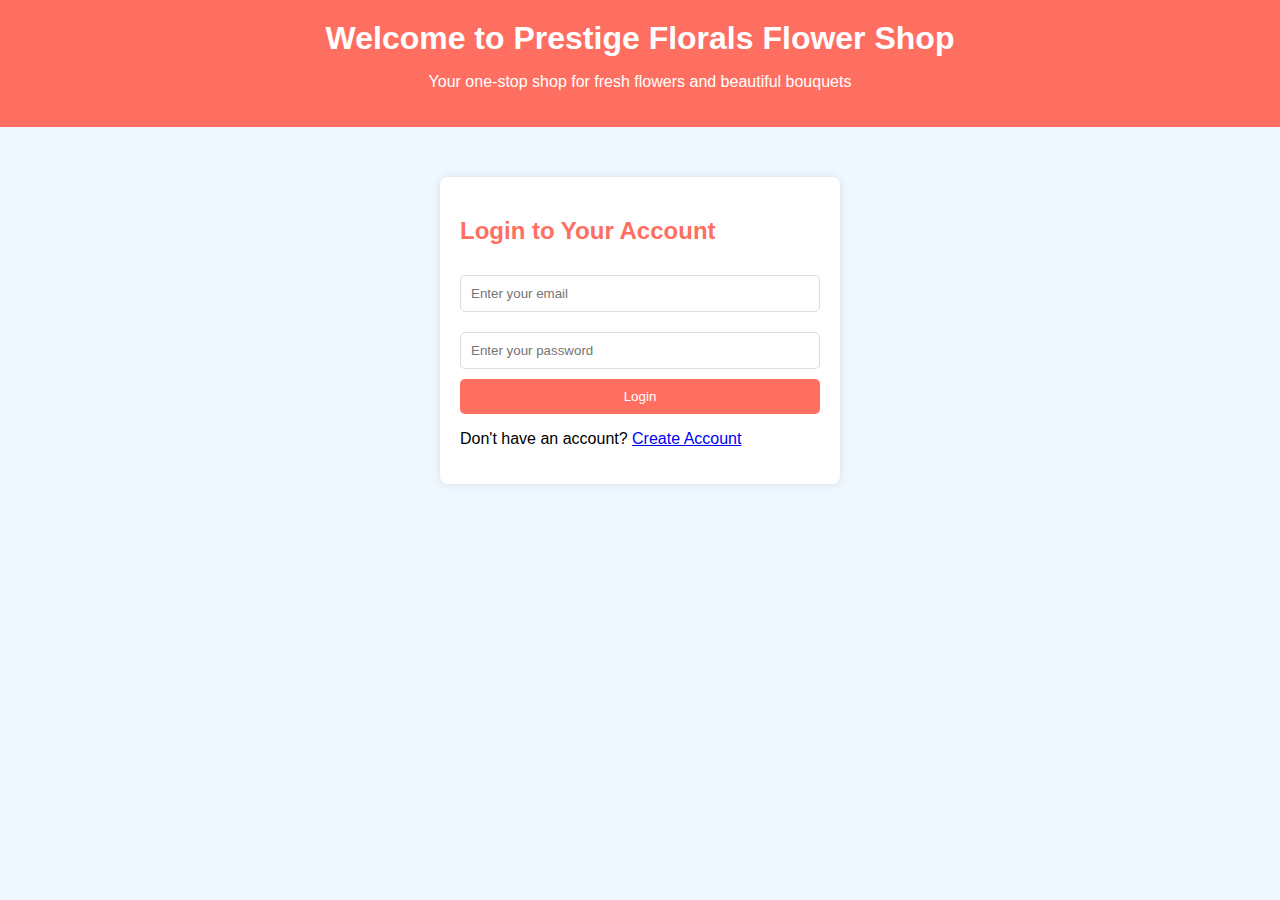
<file: FLOWERSHOP WEBSITE/index.html>
<!DOCTYPE html>
<html lang="en">
<head>
    <meta charset="UTF-8">
    <meta name="viewport" content="width=device-width, initial-scale=1.0">
    <title>Prestige Florals</title>
    <link rel="stylesheet" href="styles.css">

    <style>
        /* CENTERED MODAL */
        .modal {
            position: fixed;
            top: 0;
            left: 0;
            width: 100%;
            height: 100%;
            background: rgba(0,0,0,0.5);
            display: none;
            justify-content: center;
            align-items: center;
        }
        .modal-content {
            background: white;
            padding: 20px;
            width: 300px;
            border-radius: 8px;
            text-align: center;
        }
    </style>
</head>

<body>

<header>
    <h1>Welcome to Prestige Florals Flower Shop</h1>
    <p>Your one-stop shop for fresh flowers and beautiful bouquets</p>
</header>

<!-- Login Form -->
<div class="login-form">
    <h2>Login to Your Account</h2>
    <form id="loginForm">
        <input type="email" id="email" placeholder="Enter your email" required>
        <input type="password" id="password" placeholder="Enter your password" required>
        <button type="submit">Login</button>
    </form>
    <div id="message" class="message"></div>

    <p>Don't have an account? 
        <a href="#" id="openRegister">Create Account</a>
    </p>
</div>

<!-- Registration Modal -->
<div id="registerModal" class="modal">
    <div class="modal-content">
        <h2>Create Account</h2>

        <form id="registerForm">
            <input type="text" id="regUsername" placeholder="Username" required>
            <input type="text" id="regName" placeholder="Full Name" required>
            <input type="email" id="regEmail" placeholder="Email" required>
            <input type="text" id="regAddress" placeholder="Address" required>
            <input type="password" id="regPassword" placeholder="Password" required>
            <button type="submit">Register</button>
        </form>

        <p id="registerMsg"></p>

        <button id="closeRegister">Close</button>
    </div>
</div>

<script>
/* ========================== LOGIN SCRIPT (MOCKAPI) ========================== */
document.getElementById('loginForm').addEventListener('submit', function(event) {
    event.preventDefault();

    const email = document.getElementById('email').value.trim();
    const password = document.getElementById('password').value.trim();
    const messageDiv = document.getElementById('message');

    const apiURL = "https://6926e47626e7e41498fc03c3.mockapi.io/users/users";

    fetch(apiURL)
        .then(res => res.json())
        .then(users => {
            const user = users.find(u => u.email === email && u.password === password);

            if (user) {
                messageDiv.textContent = "Login successful! Redirecting...";
                messageDiv.style.color = "green";

                // Save logged-in user to localStorage
                localStorage.setItem("loggedInUser", JSON.stringify(user));

                setTimeout(() => {
                    window.location.href = "dashboard.html";
                }, 1500);
            } else {
                messageDiv.textContent = "Invalid email or password.";
                messageDiv.style.color = "red";
            }
        })
        .catch(err => {
            console.error("Login error:", err);
            messageDiv.textContent = "Server error. Try again later.";
            messageDiv.style.color = "red";
        });
});

/* ====================== OPEN / CLOSE REGISTER MODAL ====================== */
document.getElementById('openRegister').onclick = () => {
    document.getElementById('registerModal').style.display = "flex";
};

document.getElementById('closeRegister').onclick = () => {
    document.getElementById('registerModal').style.display = "none";
};

/* ========================== REGISTER SCRIPT (MOCKAPI) ========================== */
document.getElementById('registerForm').addEventListener('submit', function(event) {
    event.preventDefault();

    const username = document.getElementById('regUsername').value.trim();
    const fullname = document.getElementById('regName').value.trim();
    const email = document.getElementById('regEmail').value.trim();
    const address = document.getElementById('regAddress').value.trim();
    const password = document.getElementById('regPassword').value.trim();
    const regMsg = document.getElementById('registerMsg');

    const apiURL = "https://6926e47626e7e41498fc03c3.mockapi.io/users/users";

    fetch(apiURL, {
        method: "POST",
        headers: { "Content-Type": "application/json" },
        body: JSON.stringify({ username, fullname, name: fullname, email, address, password })
    })
    .then(res => res.json())
    .then(data => {
        regMsg.textContent = "Account created successfully!";
        regMsg.style.color = "green";
        console.log("Saved to MockAPI:", data);

        // Clear form after success
        document.getElementById('registerForm').reset();
    })
    .catch(err => {
        regMsg.textContent = "Error creating account!";
        regMsg.style.color = "red";
        console.error(err);
    });
});
</script>

</body>
</html>
</file>
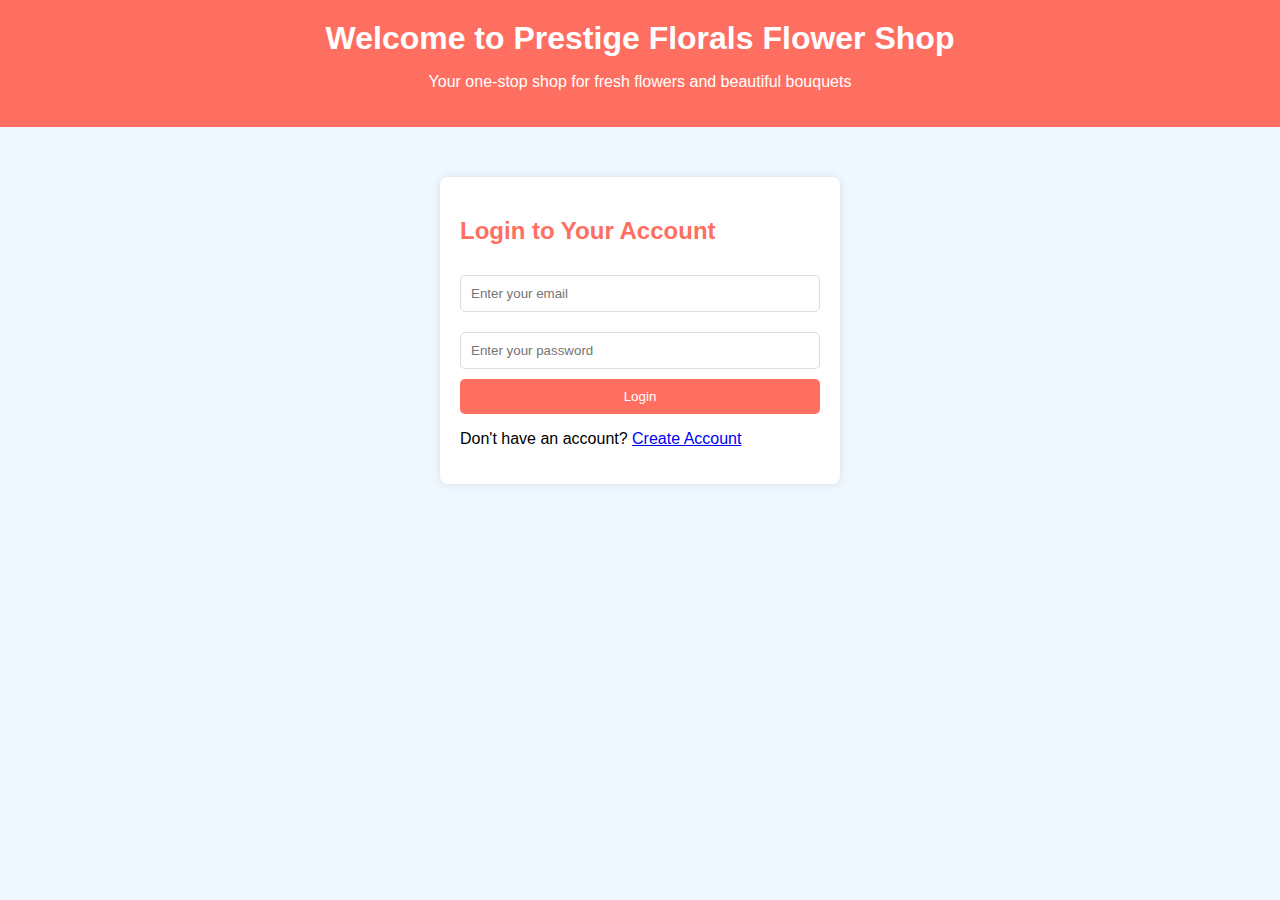
<file: FLOWERSHOP WEBSITE/dashboard.html>
<!DOCTYPE html>
<html lang="en">
<head>
  <meta charset="UTF-8">
  <meta name="viewport" content="width=device-width, initial-scale=1.0">
  <title>Dashboard - Prestige Florals</title>

  <link href="https://fonts.googleapis.com/css2?family=Poppins:wght@400;600&display=swap" rel="stylesheet">

  <style>
    * { margin:0; padding:0; box-sizing:border-box; font-family:'Poppins', sans-serif; }
    body { background:#f2f2f2; color:#333; }

    /* Navbar */
    .navbar { display:flex; justify-content:space-between; align-items:center; background:linear-gradient(90deg, #ff6f61, #ff3b2e); padding:15px 30px; color:#fff; }
    .navbar h1 { font-size:1.8rem; }
    .navbar .user-info { display:flex; align-items:center; gap:10px; }
    .navbar .username { font-weight:600; background: rgba(255,255,255,0.2); padding:5px 10px; border-radius:5px; }
    .navbar button { background-color:#fff; color:#ff3b2e; border:none; padding:8px 15px; border-radius:5px; cursor:pointer; font-weight:600; transition:0.3s ease; }
    .navbar button:hover { background-color:#ffe5e0; }

    /* Hero */
    .hero { text-align:center; padding:50px 20px; background:#fff url('https://picsum.photos/1200/400?blur') center/cover no-repeat; color:#fff; position:relative; border-radius:0 0 20px 20px; margin-bottom:40px; }
    .hero::after { content:''; position:absolute; inset:0; background: rgba(0,0,0,0.4); border-radius:0 0 20px 20px; }
    .hero h2, .hero p { position:relative; z-index:1; }
    .hero h2 { font-size:2.5rem; margin-bottom:10px; }
    .hero p { font-size:1.2rem; }

    /* Section Title */
    .section-title { text-align:center; font-size:2rem; color:#ff3b2e; margin-bottom:30px; font-weight:600; }

    /* Product Cards */
    .product-cards { display:grid; grid-template-columns:repeat(auto-fit, minmax(250px, 1fr)); gap:25px; padding:0 30px 50px 30px; }
    .product-card { background:#fff; border-radius:15px; overflow:hidden; box-shadow:0 6px 18px rgba(0,0,0,0.1); transition:transform 0.3s ease, box-shadow 0.3s ease; }
    .product-card:hover { transform:translateY(-5px); box-shadow:0 12px 24px rgba(0,0,0,0.15); }
    .product-card img { width:100%; height:180px; object-fit:cover; }
    .product-card .card-body { padding:15px; text-align:center; }
    .product-card h3 { font-size:1.2rem; margin-bottom:8px; color:#ff6f61; }
    .product-card p { font-size:0.95rem; color:#555; margin-bottom:10px; }
    .product-card .price { font-weight:600; color:#ff3b2e; margin-bottom:15px; display:block; font-size:1.1rem; }
    .product-card button { padding:10px 20px; background:linear-gradient(90deg,#ff6f61,#ff3b2e); border:none; color:#fff; border-radius:8px; cursor:pointer; font-weight:600; transition:0.3s ease; }
    .product-card button:hover { background:linear-gradient(90deg,#ff3b2e,#ff6f61); }

    /* Cart Window */
    .cart-window { position:fixed; top:80px; right:20px; width:320px; max-height:400px; background:#fff; border-radius:10px; box-shadow:0 6px 18px rgba(0,0,0,0.2); padding:20px; overflow-y:auto; display:none; z-index:1000; }
    .cart-window h3 { text-align:center; margin-bottom:10px; color:#ff3b2e; }
    .cart-window li { display:flex; justify-content:space-between; margin-bottom:8px; }
    .cart-window button#close-cart-btn { margin-top:10px; width:100%; }

    /* Modal */
    .modal { position:fixed; top:0; left:0; width:100%; height:100%; background: rgba(0,0,0,0.5); display:none; justify-content:center; align-items:center; z-index:1001; }
    .modal-content { background:#fff; padding:20px; width:320px; border-radius:10px; text-align:center; }
    .modal-content input { width:90%; margin:8px 0; padding:8px; border-radius:5px; border:1px solid #ccc; }
    .modal-content button { padding:10px 15px; border:none; border-radius:5px; cursor:pointer; font-weight:600; }
  </style>
</head>

<body>

  <!-- Navbar -->
  <nav class="navbar">
    <h1>Prestige Florals</h1>
    <div class="user-info">
      <span class="username" id="username">User</span>
      <button id="cart-btn">Cart (<span id="cart-count">0</span>)</button>
      <button id="checkout-btn">Checkout</button>
      <button id="logout-btn">Log Out</button>
    </div>
  </nav>

  <!-- Hero Section -->
  <section class="hero">
    <h2>Welcome Back!</h2>
    <p>Check out our beautiful collections of fresh flowers</p>
  </section>

  <!-- Products Section -->
  <h2 class="section-title">Our Best Sellers</h2>
  <div class="product-cards" id="product-cards"></div>

  <!-- Cart Window -->
  <div id="cart-window" class="cart-window">
    <h3>Your Cart</h3>
    <ul id="cart-items"></ul>
    <p id="cart-total">Total: ₱0.00</p>
    <button id="close-cart-btn">Close</button>
  </div>

  <!-- Profile Modal -->
  <div id="profileModal" class="modal">
    <div class="modal-content">
      <h2>My Profile</h2>
      <form id="profileForm">
        <input type="text" id="profileUsername" placeholder="Username" required>
        <input type="text" id="profileFullname" placeholder="Full Name" required>
        <input type="email" id="profileEmail" placeholder="Email" required>
        <input type="text" id="profileAddress" placeholder="Address" required>
        <button type="submit">Update Profile</button>
      </form>
      <button id="deleteAccountBtn" style="background-color:#ff3b2e; color:white; margin-top:10px;">Delete Account</button>
      <button id="closeProfileModal" style="margin-top:10px;">Close</button>
      <p id="profileMsg"></p>
    </div>
  </div>

  <!-- Checkout Modal -->
  <div id="checkoutModal" class="modal">
    <div class="modal-content">
      <h2>Order Placed!</h2>
      <p id="checkoutMsg"></p>
      <button id="closeCheckoutModal">Close</button>
    </div>
  </div>

<script>
/* ==========================================================
   1. LOAD LOGGED-IN USER
=========================================================== */
const loggedUser = JSON.parse(localStorage.getItem("loggedInUser"));
if(!loggedUser) window.location.href="index.html";
document.getElementById("username").textContent = loggedUser.name;

/* ==========================================================
   2. LOG OUT BUTTON
=========================================================== */
document.getElementById("logout-btn").addEventListener("click", ()=>{
  localStorage.removeItem("loggedInUser");
  window.location.href="index.html";
});

/* ==========================================================
   3. CART SYSTEM
=========================================================== */
let cart = JSON.parse(localStorage.getItem('cart'))||[];
function updateCartCount(){ document.getElementById('cart-count').textContent = cart.length; }
function updateCartWindow(){
  const cartItemsUl = document.getElementById('cart-items');
  const cartTotalP = document.getElementById('cart-total');
  cartItemsUl.innerHTML='';
  let total=0;
  cart.forEach((item,index)=>{
    const li=document.createElement('li');
    li.textContent = `${item.name} - ₱${item.price}`;
    const removeBtn = document.createElement('button');
    removeBtn.textContent='Remove';
    removeBtn.addEventListener('click',()=>{
      cart.splice(index,1);
      localStorage.setItem('cart', JSON.stringify(cart));
      updateCartCount();
      updateCartWindow();
    });
    li.appendChild(removeBtn);
    cartItemsUl.appendChild(li);
    total+=item.price;
  });
  cartTotalP.textContent=`Total: ₱${total.toFixed(2)}`;
}
document.getElementById('cart-btn').addEventListener('click',()=>{ 
  const cw=document.getElementById('cart-window'); 
  cw.style.display = cw.style.display==='block'?'none':'block';
});
document.getElementById('close-cart-btn').addEventListener('click',()=>{ 
  document.getElementById('cart-window').style.display='none';
});

/* ==========================================================
   4. PRODUCTS
=========================================================== */
const products=[
  {id:1,name:"Rose Bouquet",price:500,desc:"Beautiful fresh red roses for your loved ones.",image:"images/Rose.jpg"},
  {id:2,name:"Lily Bouquet",price:730.50,desc:"Elegantly fragrant lilies for any occasion.",image:"images/Lily.jpg"},
  {id:3,name:"Tulip Bouquet",price:1000.06,desc:"Bright and colorful tulips to brighten your day.",image:"images/Tulip.jpg"},
  {id:4,name:"Sunflower Bouquet",price:650,desc:"Cheerful sunflowers to bring sunshine to any room.",image:"images/Sunflower.jpg"}
];
const productContainer=document.getElementById('product-cards');
products.forEach(item=>{
  const card=document.createElement('div');
  card.classList.add('product-card');
  card.setAttribute('data-name',item.name);
  card.setAttribute('data-price',item.price);
  card.innerHTML=`
    <img src="${item.image}" alt="${item.name}">
    <div class="card-body">
      <h3>${item.name}</h3>
      <p>${item.desc}</p>
      <span class="price">₱${item.price}</span>
      <button class="add-to-cart-btn">Add to Cart</button>
    </div>
  `;
  productContainer.appendChild(card);
});
document.querySelectorAll('.add-to-cart-btn').forEach(btn=>{
  btn.addEventListener('click',function(){
    const card=this.closest('.product-card');
    const name=card.getAttribute('data-name');
    const price=parseFloat(card.getAttribute('data-price'));
    cart.push({name,price});
    localStorage.setItem('cart', JSON.stringify(cart));
    updateCartCount();
    updateCartWindow();
    alert(`${name} added to cart!`);
  });
});

/* ==========================================================
   5. CHECKOUT (MODAL WITH TOTAL AMOUNT)
=========================================================== */
const checkoutModal = document.getElementById("checkoutModal");
const checkoutMsg = document.getElementById("checkoutMsg");
const deliveryFee = 60;

document.getElementById('checkout-btn').addEventListener('click', () => {
  if(cart.length === 0) {
    alert("Your cart is empty!");
    return;
  }

  // Calculate total
  let itemsTotal = cart.reduce((sum, item) => sum + item.price, 0);
  let totalAmount = itemsTotal + deliveryFee;

  const address = loggedUser.address || "your address";
  checkoutMsg.textContent = `Your items are on the way to your delivery address. Please prepare the total amount: ₱${totalAmount.toFixed(2)}. Delivery Address: ${address}`;

  checkoutModal.style.display = "flex";

  // Clear cart after checkout
  cart = [];
  localStorage.setItem('cart', JSON.stringify(cart));
  updateCartCount();
  updateCartWindow();
});
document.getElementById("closeCheckoutModal").addEventListener("click",()=>{ checkoutModal.style.display="none"; });

/* ==========================================================
   6. PROFILE MODAL
=========================================================== */
const profileModal=document.getElementById("profileModal");
const profileForm=document.getElementById("profileForm");
const profileMsg=document.getElementById("profileMsg");
const deleteAccountBtn=document.getElementById("deleteAccountBtn");

// Profile button in navbar
const profileBtn=document.createElement('button');
profileBtn.textContent="My Profile";
profileBtn.style.marginLeft="10px";
document.querySelector(".user-info").insertBefore(profileBtn, document.getElementById("cart-btn"));

// Open modal
profileBtn.addEventListener("click",()=>{
  profileModal.style.display="flex";
  document.getElementById("profileUsername").value = loggedUser.username;
  document.getElementById("profileFullname").value = loggedUser.fullname;
  document.getElementById("profileEmail").value = loggedUser.email;
  document.getElementById("profileAddress").value = loggedUser.address;
});

// Close modal
document.getElementById("closeProfileModal").addEventListener("click",()=>{ profileModal.style.display="none"; });

// Update API profile
profileForm.addEventListener("submit",(e)=>{
  e.preventDefault();
  const updatedUser={
    username: document.getElementById("profileUsername").value.trim(),
    fullname: document.getElementById("profileFullname").value.trim(),
    name: document.getElementById("profileFullname").value.trim(),
    email: document.getElementById("profileEmail").value.trim(),
    address: document.getElementById("profileAddress").value.trim(),
    password: loggedUser.password
  };
  const apiURL=`https://6926e47626e7e41498fc03c3.mockapi.io/users/users/${loggedUser.id}`;
  fetch(apiURL,{ method:"PUT", headers:{"Content-Type":"application/json"}, body: JSON.stringify(updatedUser)})
    .then(res=>res.json())
    .then(data=>{
      profileMsg.textContent="Profile updated successfully!";
      profileMsg.style.color="green";
      localStorage.setItem("loggedInUser", JSON.stringify(data));
      document.getElementById("username").textContent = data.name;
      setTimeout(()=>profileModal.style.display="none",1500);
    })
    .catch(err=>{
      console.error(err);
      profileMsg.textContent="Error updating profile.";
      profileMsg.style.color="red";
    });
});

// Delete API profile
deleteAccountBtn.addEventListener("click",()=>{
  if(confirm("Are you sure you want to delete your account? This action cannot be undone!")){
    const apiURL=`https://6926e47626e7e41498fc03c3.mockapi.io/users/users/${loggedUser.id}`;
    fetch(apiURL,{ method:"DELETE" })
      .then(res=>{
        alert("Your account has been deleted.");
        localStorage.removeItem("loggedInUser");
        window.location.href="index.html";
      })
      .catch(err=>{
        console.error(err);
        alert("Error deleting account.");
      });
  }
});

// Init cart display
updateCartCount();
updateCartWindow();
</script>
</body>
</html>
</file>
<file: FLOWERSHOP WEBSITE/styles.css>
/* Global Styles */
* {
    box-sizing: border-box;
}

body {
    font-family: Arial, sans-serif;
    margin: 0;
    padding: 0;
    background-color: #f0f8ff;
}

header {
    background-color: #ff6f61;
    color: white;
    text-align: center;
    padding: 20px;
}

header h1 {
    margin: 0;
}

/* Login Form Styles */
.login-form {
    width: 100%;
    max-width: 400px;
    margin: 50px auto;
    padding: 20px;
    background-color: white;
    box-shadow: 0 0 10px rgba(0, 0, 0, 0.1);
    border-radius: 8px;
}

.login-form input {
    width: 100%;
    padding: 10px;
    margin: 10px 0;
    border: 1px solid #ddd;
    border-radius: 5px;
}

.login-form button {
    width: 100%;
    padding: 10px;
    background-color: #ff6f61;
    color: white;
    border: none;
    border-radius: 5px;
    cursor: pointer;
}

.login-form button:hover {
    background-color: #ff3b2e;
}

/* Dashboard Styles */
.dashboard-container {
    width: 100%;
    max-width: 1200px;
    margin: 50px auto;
    padding: 30px;
    background-color: white;
    box-shadow: 0 0 10px rgba(0, 0, 0, 0.1);
    border-radius: 8px;
}

h2 {
    color: #ff6f61;
}

h3 {
    margin-top: 40px;
    color: #333;
}

/* Product Card Styles */
.product-card {
    display: inline-block;
    width: 30%;
    margin: 10px;
    border: 1px solid #ddd;
    border-radius: 5px;
    box-shadow: 0 0 10px rgba(0, 0, 0, 0.1);
    text-align: center;
    background-color: #fff;
    padding: 15px;
}

.product-card img {
    width: 100%;
    height: auto;
    border-radius: 5px;
}

.product-card h3 {
    margin: 10px 0;
    color: #333;
}

.product-card p {
    color: #777;
}

.product-card .price {
    font-size: 1.2em;
    color: #ff6f61;
    font-weight: bold;
}

button {
    padding: 10px 20px;
    background-color: #ff6f61;
    color: white;
    border: none;
    border-radius: 5px;
    cursor: pointer;
}

button:hover {
    background-color: #ff3b2e;
}

/* Log Out Button */
.dashboard-container button {
    margin-top: 20px;
}

/* Footer */
footer {
    background-color: #333;
    color: white;
    text-align: center;
    padding: 20px;
    position: fixed;
    bottom: 0;
    width: 100%;
}

footer a {
    color: #ff6f61;
    text-decoration: none;
}

/* Responsive Design with Media Queries */

/* For Mobile Devices */
@media only screen and (max-width: 768px) {
    .product-card {
        width: 100%;
    }

    .login-form {
        width: 90%;
    }

    header h1 {
        font-size: 24px;
    }

    footer {
        font-size: 12px;
    }
}

/* For Tablet Devices */
@media only screen and (min-width: 768px) and (max-width: 1024px) {
    .product-card {
        width: 48%;
    }

    .login-form {
        width: 80%;
    }
}

/* For Larger Desktop Screens */
@media only screen and (min-width: 1200px) {
    .product-card {
        width: 30%;
    }
}

/* ----------------------------- */
/* Centered Modal Styles */
/* ----------------------------- */

.modal {
    position: fixed;
    top: 0;
    left: 0;
    width: 100%;
    height: 100vh; /* FIXED – full viewport height */
    background: rgba(0,0,0,0.6);
    display: flex;
    justify-content: center;
    align-items: center;
    z-index: 999;
}

.modal-content {
    background: white;
    padding: 25px;
    border-radius: 12px;
    width: 320px;
    text-align: center;
    animation: fadeIn 0.3s ease-out;
}

.modal-content input {
    width: 100%;
    padding: 12px;
    margin: 8px 0;
    border: 1px solid #ccc;
    border-radius: 6px;
}

@keyframes fadeIn {
    from { transform: scale(0.85); opacity: 0; }
    to   { transform: scale(1); opacity: 1; }
}
</file>
